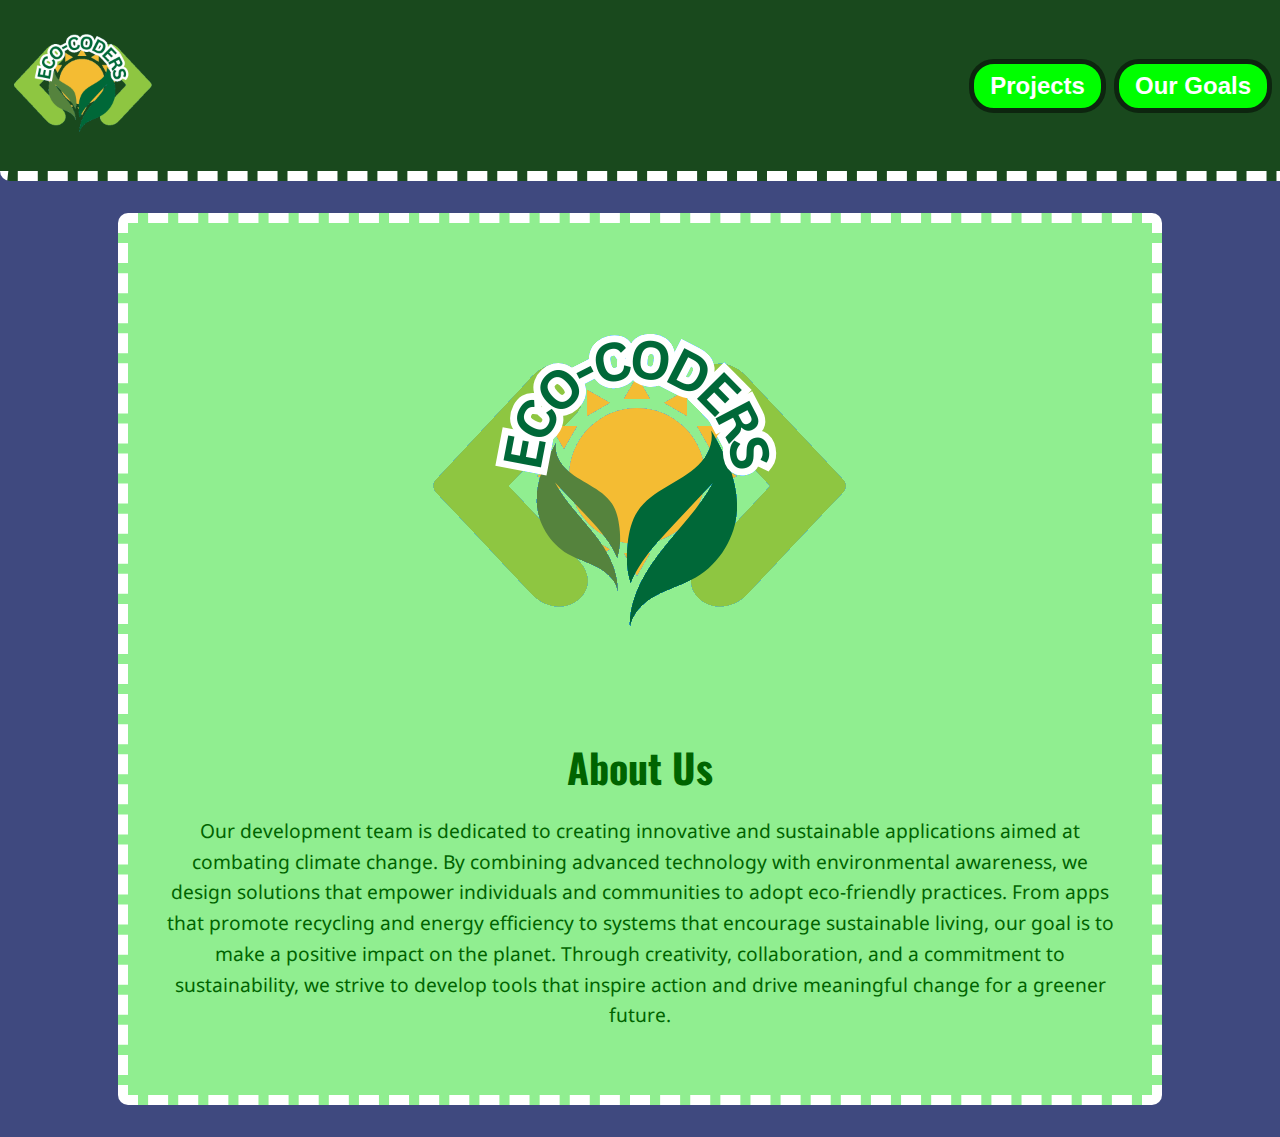
<file: index.html>
<!DOCTYPE html>
<html lang="en">
<head>
    <meta charset="UTF-8">
    <meta name="viewport" content="width=device-width, initial-scale=1.0">
    <title>Ecocoders | Home</title>
    <link rel="preconnect" href="https://fonts.googleapis.com">
    <link rel="preconnect" href="https://fonts.gstatic.com" crossorigin>
    <link href="https://fonts.googleapis.com/css2?family=Edu+AU+VIC+WA+NT+Arrows:wght@400..700&family=Noto+Sans:ital,wght@0,100..900;1,100..900&family=Oswald:wght@200..700&display=swap" rel="stylesheet">
    <link href="styles.css" rel="stylesheet">
    <script src="main.js"></script>
    <link rel="icon" type="image/x-icon" href="assets/logo.ico">
    <script>console.log("im in the thick of it everybody knows they know me where it snows they skid in and they froze, forty soemthing milli subs or so ive been told")</script>
</head>
<body>
    <div id="header">
        <a href="index.html">
            <img src="assets/logo.png" alt="Ecocoders" width=150px class="mainlogothing">
        </a>
        <div class="button-container">
            <button style="float:right;" onclick="openPage('projects.html')"> Projects</button>
            <button style="float:right;" onclick="openPage('goals.html')"> Our Goals</button>
        </div>
    </div>
    <div id="main">
        <img src="assets/logo.png" alt="Ecocoders Logo">
        <h1>About Us</h1>
        <p>
            Our development team is dedicated to creating innovative and sustainable applications aimed at combating climate change. By combining advanced technology with environmental awareness, we design solutions that empower individuals and communities to adopt eco-friendly practices. From apps that promote recycling and energy efficiency to systems that encourage sustainable living, our goal is to make a positive impact on the planet. Through creativity, collaboration, and a commitment to sustainability, we strive to develop tools that inspire action and drive meaningful change for a greener future.
        </p>
    </div>


    


</body>
</html>
</file>
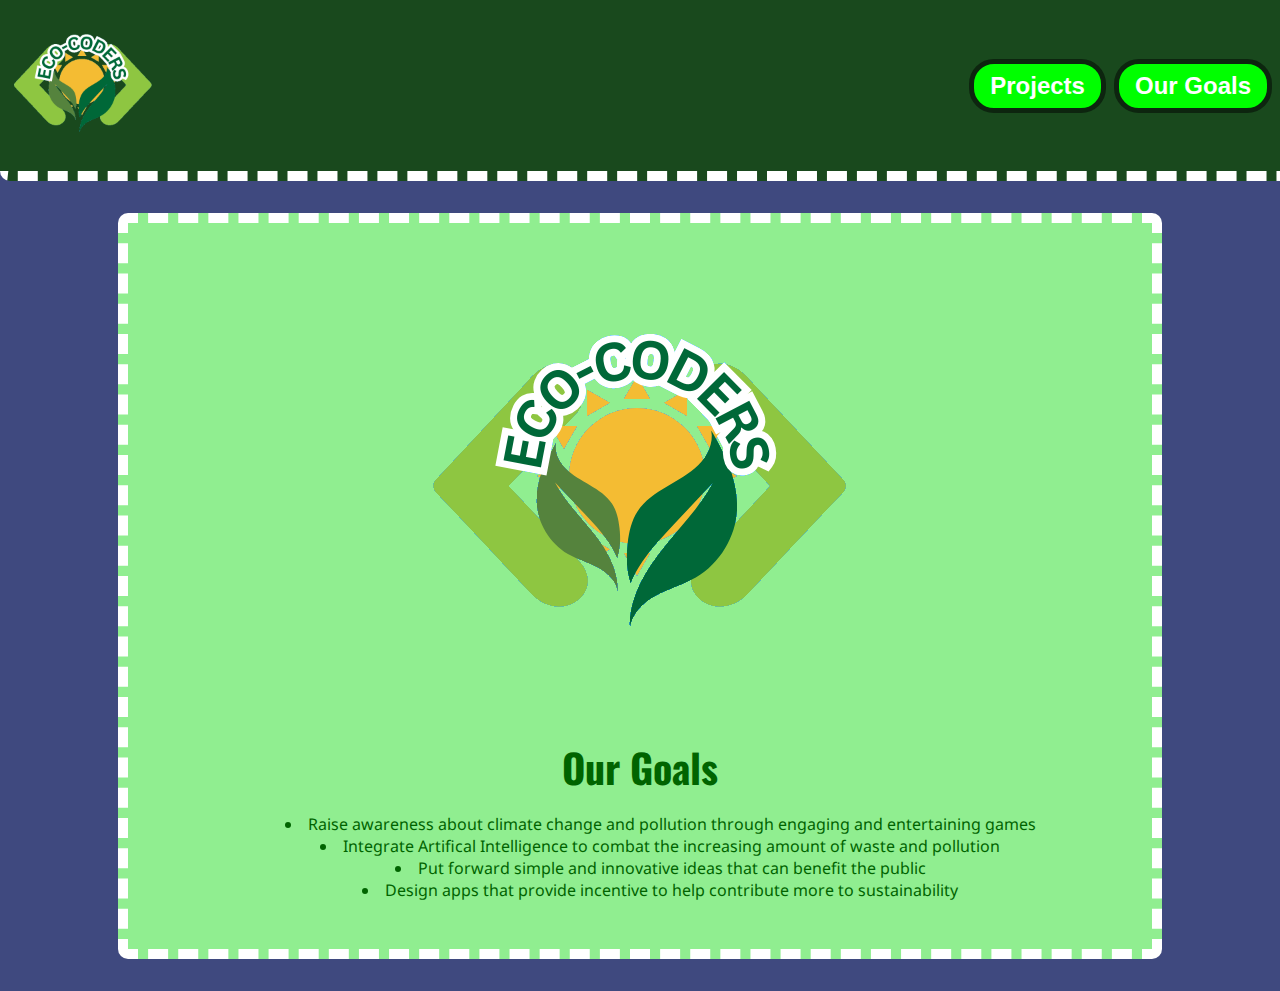
<file: goals.html>
<!DOCTYPE html>
<html lang="en">
<head>
    <meta charset="UTF-8">
    <meta name="viewport" content="width=device-width, initial-scale=1.0">
    <title>Ecocoders | Our Goals</title>
    <link rel="preconnect" href="https://fonts.googleapis.com">
    <link rel="preconnect" href="https://fonts.gstatic.com" crossorigin>
    <link href="https://fonts.googleapis.com/css2?family=Edu+AU+VIC+WA+NT+Arrows:wght@400..700&family=Noto+Sans:ital,wght@0,100..900;1,100..900&family=Oswald:wght@200..700&display=swap" rel="stylesheet">
    <link href="styles.css" rel="stylesheet">
    <script src="main.js"></script>
    <link rel="icon" type="image/x-icon" href="assets/logo.ico">
</head>
<body>
    <div id="header">
        <a href="index.html">
            <img src="assets/logo.png" alt="Ecocoders" width=150px class="mainlogothing">
        </a>
        <div class="button-container">
            <button style="float:right;" onclick="openPage('projects.html')"> Projects</button>
            <button style="float:right;" onclick="openPage('goals.html')"> Our Goals</button>
        </div>
    </div>
    <div id="main">
        <img src="assets/logo.png" alt="Ecocoders Logo">
        <h1>Our Goals</h1>
        <ul>
            <li>Raise awareness about climate change and pollution through engaging and entertaining games</li>
            <li>Integrate Artifical Intelligence to combat the increasing amount of waste and pollution</li>
            <li>Put forward simple and innovative ideas that can benefit the public</li>
            <li>Design apps that provide incentive to help contribute more to sustainability</li>
        </ul>
    </div>


    


</body>
</html>
</file>
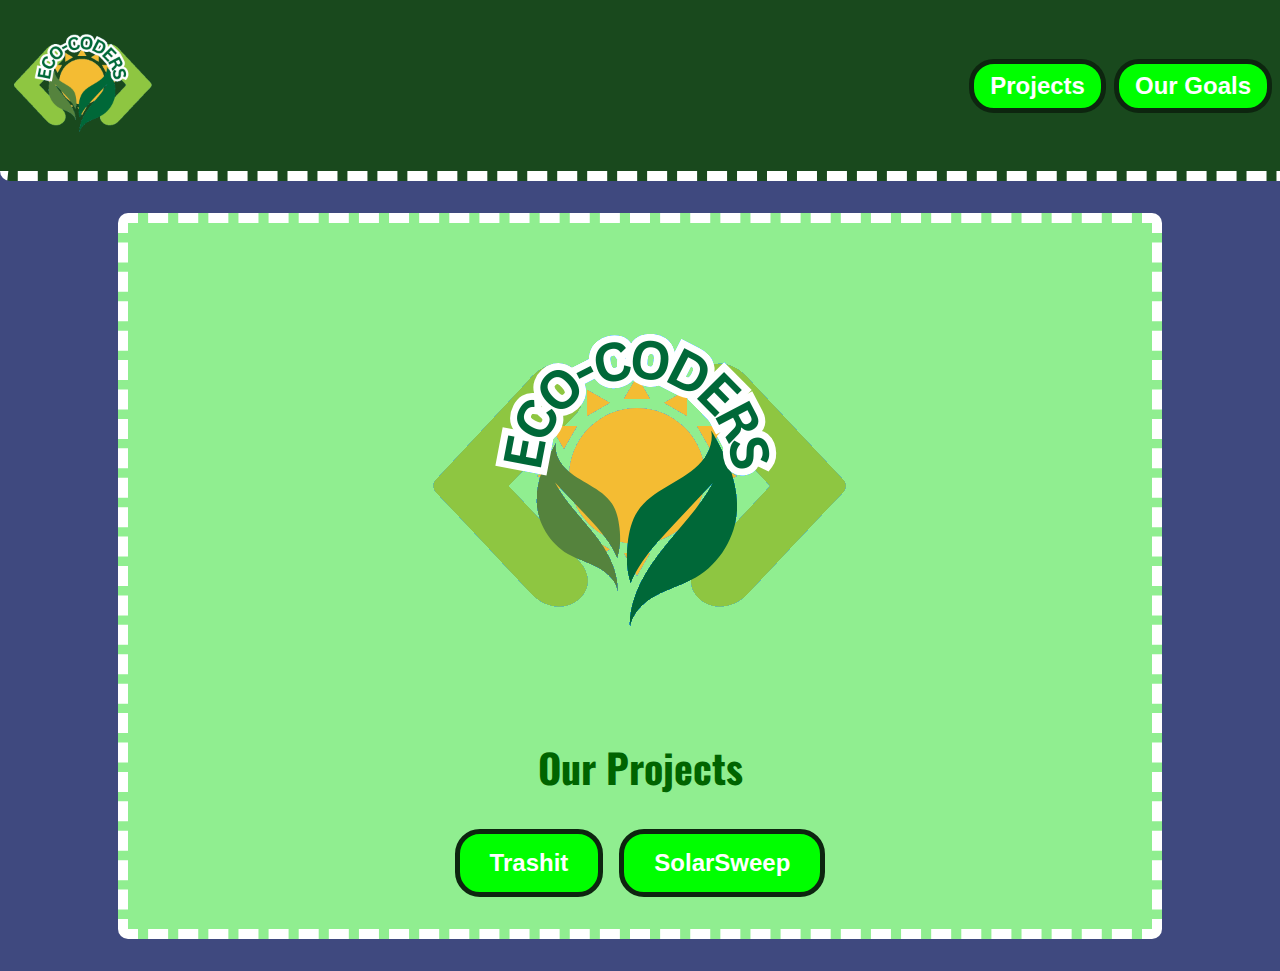
<file: projects.html>
<!DOCTYPE html>
<html lang="en">
<head>
    <meta charset="UTF-8">
    <meta name="viewport" content="width=device-width, initial-scale=1.0">
    <title>Ecocoders | Projects</title>
    <link rel="preconnect" href="https://fonts.googleapis.com">
    <link rel="preconnect" href="https://fonts.gstatic.com" crossorigin>
    <link href="https://fonts.googleapis.com/css2?family=Edu+AU+VIC+WA+NT+Arrows:wght@400..700&family=Noto+Sans:ital,wght@0,100..900;1,100..900&family=Oswald:wght@200..700&display=swap" rel="stylesheet">
    <link href="styles.css" rel="stylesheet">
    <script src="main.js"></script>
    <link rel="icon" type="image/x-icon" href="assets/logo.ico">
</head>
<body>
    <div id="header">
        <a href="index.html">
            <img src="assets/logo.png" alt="Ecocoders" width=150px class="mainlogothing">
        </a>
        <div class="button-container">
            <button style="float:right;" onclick="openPage('projects.html')"> Projects</button>
            <button style="float:right;" onclick="openPage('goals.html')"> Our Goals</button>
        </div>
    </div>
    <div id="main">
        <img src="assets/logo.png" alt="Ecocoders Logo">
        <h1>Our Projects</h1>
        <div class="buttons">
            <button style="float:right;" onclick="openPage('trashit.html')"> Trashit</button>
            <button style="float:right;" onclick="openPage('solar.html')"> SolarSweep</button>
            
        </div>
    </div>

</body>
</html>
</file>
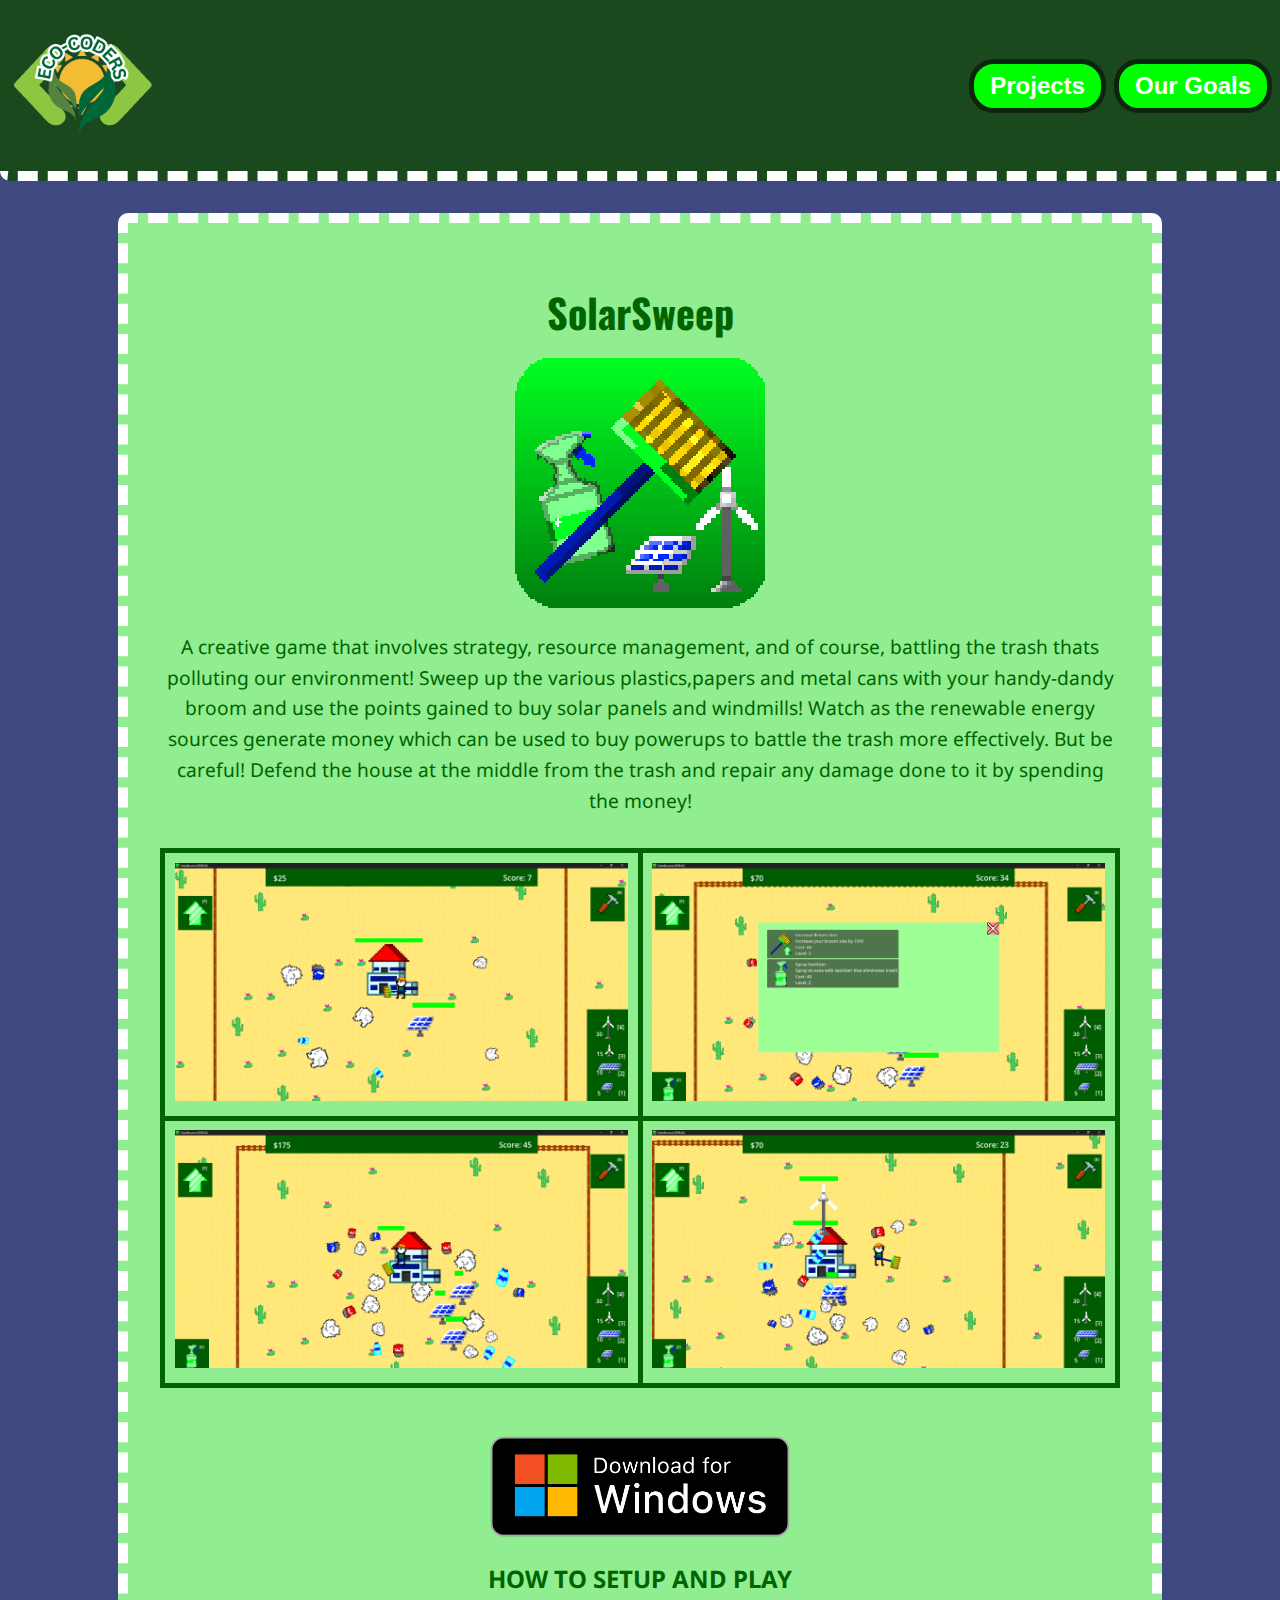
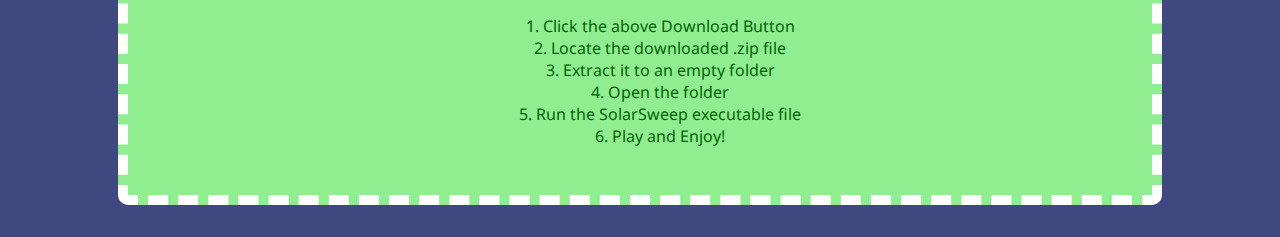
<file: solar.html>
<!DOCTYPE html>
<html lang="en">
<head>
    <meta charset="UTF-8">
    <meta name="viewport" content="width=device-width, initial-scale=1.0">
    <title>Ecocoders | SolarSweep</title>
    <link rel="preconnect" href="https://fonts.googleapis.com">
    <link rel="preconnect" href="https://fonts.gstatic.com" crossorigin>
    <link href="https://fonts.googleapis.com/css2?family=Edu+AU+VIC+WA+NT+Arrows:wght@400..700&family=Noto+Sans:ital,wght@0,100..900;1,100..900&family=Oswald:wght@200..700&display=swap" rel="stylesheet">
    <link href="styles.css" rel="stylesheet">
    <script src="main.js"></script>
    <link rel="icon" type="image/x-icon" href="assets/logo.ico">
    
</head>
<body>
    <div id="header">
        <a href="index.html">
            <img src="assets/logo.png" alt="Ecocoders" width=150px class="mainlogothing">
        </a>
        <div class="button-container">
            <button style="float:right;" onclick="openPage('projects.html')"> Projects</button>
            <button style="float:right;" onclick="openPage('goals.html')"> Our Goals</button>
        </div>
    </div>
    <div id="main">
        <h1>SolarSweep</h1>
        <img src="assets/solarsweep.png" alt="SolarSweep Logo">
        <p>
            A creative game that involves strategy, resource management, and of course, battling the trash thats polluting our environment!
            Sweep up the various plastics,papers and metal cans with your handy-dandy broom and use the points gained to buy solar panels and windmills!
            Watch as the renewable energy sources generate money which can be used to buy powerups to battle the trash more effectively.
            But be careful! Defend the house at the middle from the trash and repair any damage done to it by spending the money!
        </p>
        <table>
            <tr>
                <td>
                    <img src="assets/solarsweep-preview1.png">
                </td>
                <td>
                    <img src="assets/solarsweep-preview2.png">
                </td>
            </tr>
            <tr>
                <td>
                    <img src="assets/solarsweep-preview3.png">
                </td>
                <td>
                    <img src="assets/solarsweep-preview4.png">
                </td>
            </tr>
        </table>
        <a href="downloads/SolarSweep.zip" download>
            <img src="assets/downloadwindows.png" alt="Download for Windows" width=300px>
        </a>

        <h2>HOW TO SETUP AND PLAY</h2>
        <ol>
            <li>Click the above Download Button</li>
            <li>Locate the downloaded .zip file</li>
            <li>Extract it to an empty folder</li>
            <li>Open the folder</li>
            <li>Run the SolarSweep executable file</li>
            <li>Play and Enjoy!</li>
        </ol>

    </div>


</body>
</html>
</file>
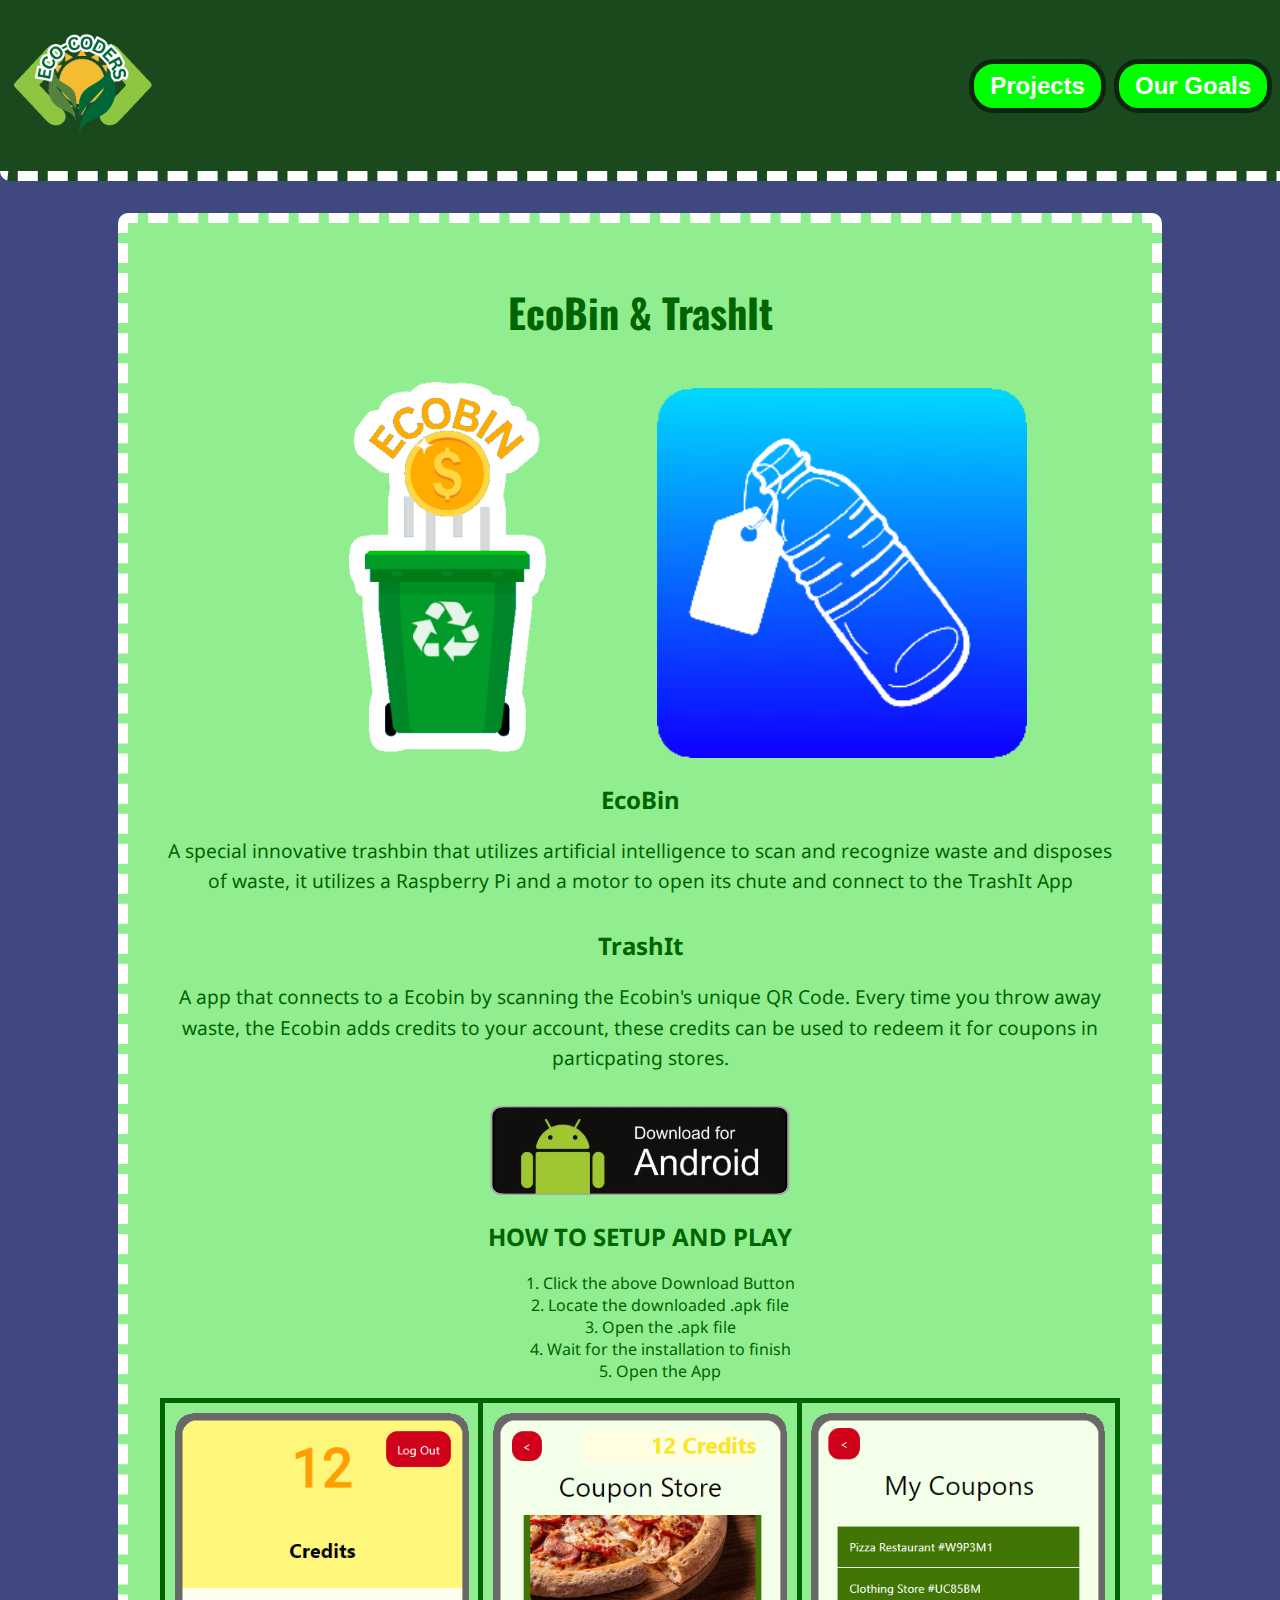
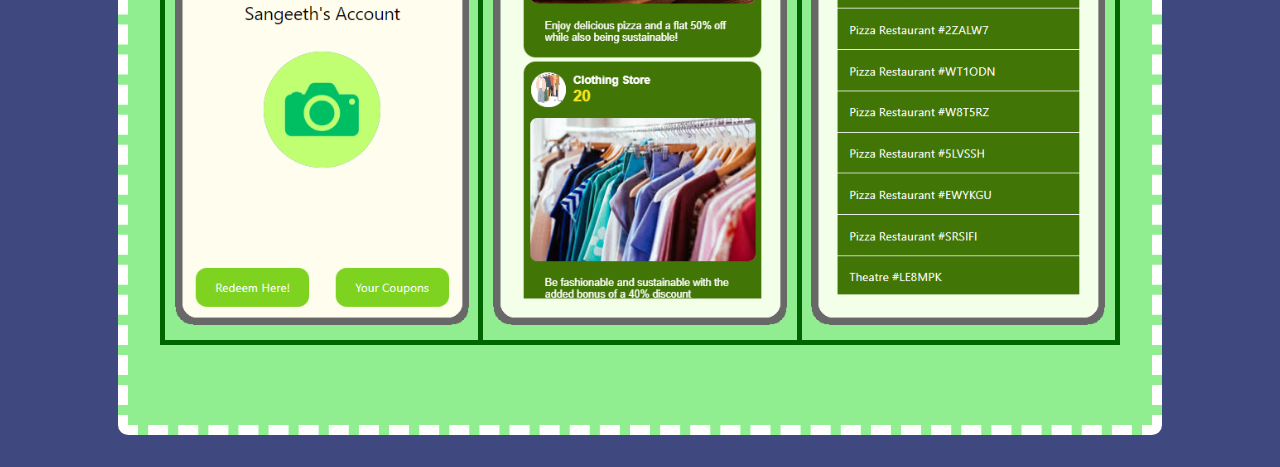
<file: trashit.html>
<!DOCTYPE html>
<html lang="en">
<head>
    <meta charset="UTF-8">
    <meta name="viewport" content="width=device-width, initial-scale=1.0">
    <title>Ecocoders | TrashIt & EcoBin</title>
    <link rel="preconnect" href="https://fonts.googleapis.com">
    <link rel="preconnect" href="https://fonts.gstatic.com" crossorigin>
    <link href="https://fonts.googleapis.com/css2?family=Edu+AU+VIC+WA+NT+Arrows:wght@400..700&family=Noto+Sans:ital,wght@0,100..900;1,100..900&family=Oswald:wght@200..700&display=swap" rel="stylesheet">
    <link href="styles.css" rel="stylesheet">
    <script src="main.js"></script>
    <link rel="icon" type="image/x-icon" href="assets/logo.ico">
</head>
<body>
    <div id="header">
        <a href="index.html">
            <img src="assets/logo.png" alt="Ecocoders" width=150px class="mainlogothing">
        </a>
        <div class="button-container">
            <button style="float:right;" onclick="openPage('projects.html')"> Projects</button>
            <button style="float:right;" onclick="openPage('goals.html')"> Our Goals</button>
        </div>
    </div>
    <div id="main">
        <h1>EcoBin & TrashIt</h1>
        <img src="assets/ecobin.png" alt="EcoBin Logo">
        <img src="assets/trashit.png" alt="Trashit Logo" width=370px>
        <h2>EcoBin</h2>
        <p>
            A special innovative trashbin that utilizes artificial intelligence to scan and recognize waste and disposes of waste, it utilizes a Raspberry Pi and a motor to open its chute and connect to the TrashIt App
        </p>
        <h2>TrashIt</h2>
        <p>
            A app that connects to a Ecobin by scanning the Ecobin's unique QR Code. Every time you throw away waste, the Ecobin adds credits to your account, these credits can be used to redeem it for coupons in particpating stores.
        </p>
        <a href="downloads/TrashIt.apk" download>
            <img src="assets/androiddownload.png" alt="Download for Android" width=300px>
        </a>
        <h2>HOW TO SETUP AND PLAY</h2>
        <ol>
            <li>Click the above Download Button</li>
            <li>Locate the downloaded .apk file</li>
            <li>Open the .apk file</li>
            <li>Wait for the installation to finish</li>
            <li>Open the App</li>
        </ol>
        <table>
            <tr>
                <td><img src="assets/trashit-preview1.png"></td>
                <td><img src="assets/trashit-preview2.png"></td>
                <td><img src="assets/trashit-preview3.png"></td>
            </tr>
        </table>
    </div>


</body>
</html>
</file>
<file: styles.css>
body {
    margin: 0;
    padding: 0;
    background-image: url('assets/bg.png');
    background-size: 250px;
    background-repeat: repeat;
    font-family: 'Noto Sans', sans-serif;
}

#main {
    background-color: lightgreen;
    margin: 2rem auto;
    max-width: 90%;
    width: 75%;
    padding: 2.5%;
    border: 10px white dashed;
    text-align: center;
    color: darkgreen;
    border-radius: 10px;
}

h1 {
    font-family: 'Oswald', sans-serif;
    font-size: 2.5rem;
    margin-bottom: 1rem;
}

p {
    font-size: 1.2rem;
    line-height: 1.6;
    margin-bottom: 2rem;
}

.buttons {
    display: flex;
    flex-wrap: wrap;
    justify-content: center;
    gap: 1rem;
    margin-top: 2rem;
}

button {
    padding: 15px 30px;
    font-size: 1.5rem;
    font-weight: bold;
    color: #fff;
    background-color: #00ff00;
    border: none;
    border-radius: 25px;
    cursor: pointer;
    transition: background-color 0.3s ease, transform 0.2s ease;
    border: 5px solid #0d250f;
}

button:hover {
    background-color: #7dff7d;
    transform: scale(1.05);
}

button:active {
    background-color: #005500;
    transform: scale(0.85);
}

img {
    max-width: 100%;
    height: auto;
}

#header {
    width: 100%;
    background-color: #19491d;
    padding: 0.5rem;
    border-radius: 0px 0px 10px 10px;
    border-bottom: 10px white dashed;
    position: relative;
    height: fit-content;
    display: flex;
    justify-content: space-between;
    align-items: center;
}

#mainlogothing {
    margin-bottom: 0%;
    margin-left: 1rem;
}

#header .button-container {
    display: flex;
    gap: 0.5rem; /* Adjust the gap between buttons */
    margin-right: 1rem;
}

#header button {
    margin: 0;
    padding: 0.5rem 1rem;
}



table {
    margin-bottom: 5%;
    width: 100%;
}

table, td {
    border: 5px solid darkgreen;
    border-collapse: collapse;
}

td {
    padding: 1%;
    text-align: center;
}

ul,ol {
    list-style-position: inside;
}

h2 {
    text-align: center;
}
/* Responsive Design */
@media (max-width: 768px) {
    #header {
        flex-direction: column;
        align-items: center;
    }

    #mainlogothing {
        margin-bottom: 0.5rem;
        margin-left: 0;
    }

    #header button {
        margin-right: 0;
        margin-top: 0.5rem;
    }
    #main {
        width: 90%;
        padding: 5%;
    }

    h1 {
        font-size: 2rem;
    }

    p {
        font-size: 1rem;
    }

    button {
        font-size: 1.2rem;
        padding: 10px 20px;
    }

    table, td {
        font-size: 0.9rem;
    }
}

@media (max-width: 480px) {
    #main {
        width: 95%;
        padding: 3%;
    }

    h1 {
        font-size: 1.8rem;
    }

    p {
        font-size: 0.9rem;
    }

    button {
        font-size: 1rem;
        padding: 8px 15px;
    }

    #header {
        flex-direction: column;
        align-items: center;
        text-align: center;
    }

    #header button {
        margin-top: 0.5rem;
    }

    .buttons {
        flex-direction: column;
    }

    table {
        width: 100%;
        font-size: 0.8rem;
    }
}
</file>
